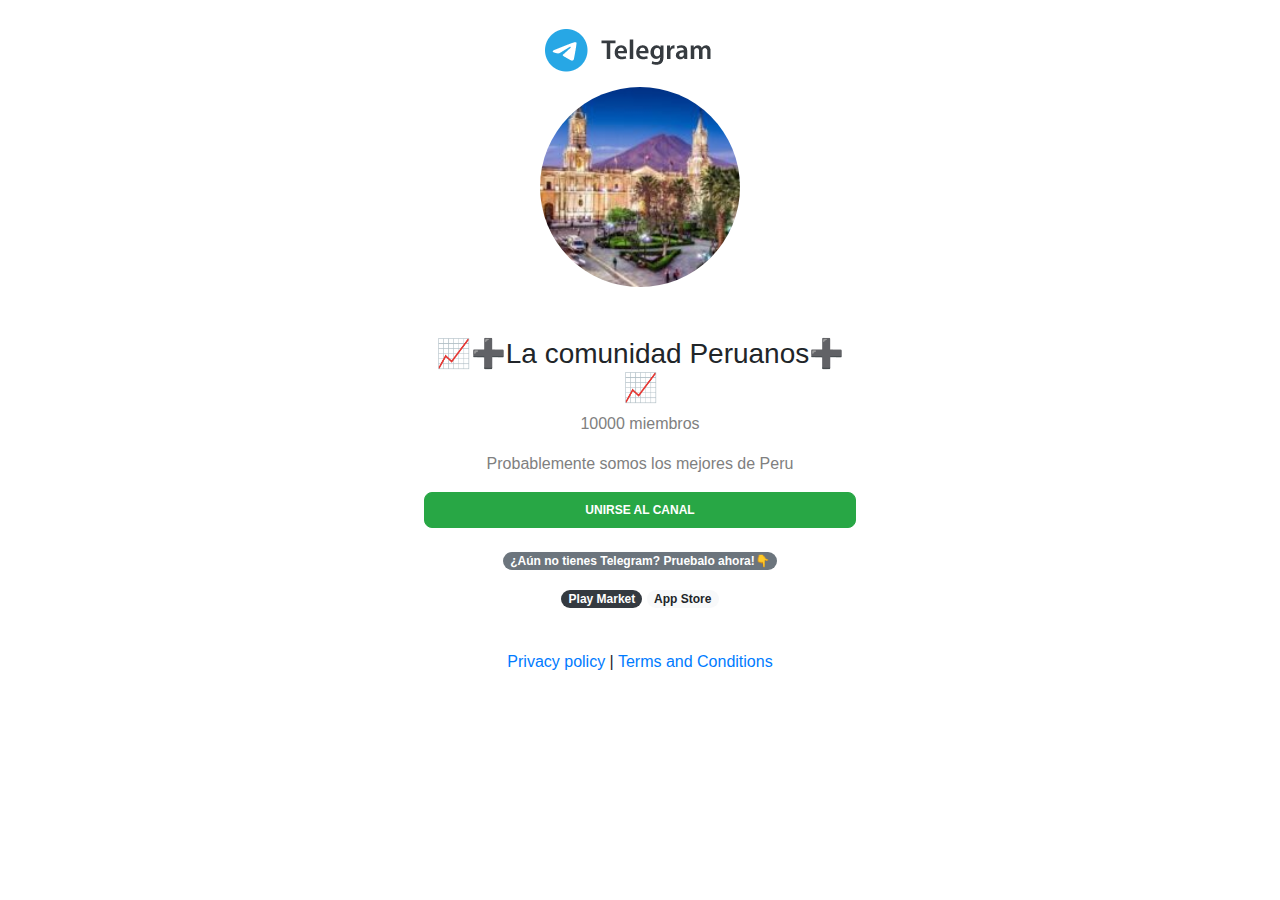
<file: index.html>
<html><head><meta http-equiv="Content-Type" content="text/html; charset=UTF-8">

	<meta property="al:ios:app_store_id" content="686449807">
    <meta property="al:ios:app_name" content="Telegram Messenger">
    <meta property="al:ios:url" content="tg://join?invite=Sd9tl6_XpsDDwRyH">

    <meta property="al:android:url" content="tg://join?invite=Sd9tl6_XpsDDwRyH">
    <meta property="al:android:app_name" content="Telegram">
    <meta property="al:android:package" content="org.telegram.messenger">
	<meta name="apple-itunes-app" content="app-id=686449807, app-argument: tg://join?invite=Sd9tl6_XpsDDwRyH">
    <link rel="shortcut icon" href="https://telegram.org/favicon.ico?3" type="image/x-icon" />

    <link rel="stylesheet" href="bootstrap.min.css" integrity="sha384-9gVQ4dYFwwWSjIDZnLEWnxCjeSWFphJiwGPXr1jddIhOegiu1FwO5qRGvFXOdJZ4" crossorigin="anonymous">
    <link rel="stylesheet" href="style.css" type="text/css">
    <meta name="viewport" content="width=device-width, initial-scale=1, shrink-to-fit=no">


<title>📈➕La comunidad Peruanos➕📈</title>
  

</head>
  <body class="text-center d-flex flex-column">


<div style="margin:14px 16px;">
<div id="header">
<img src="telegram.png">
</div>


    <div class="container d-flex justify-content-center align-items-center flex-grow-1">
      <form id="convert-form" class="hidden col justify-content-center">
        <div class="row">
        </div>
        <div class="row justify-content-center">
        </div>
      </form>
      <div id="open-link" class="col justify-content-center">
        <div class="row justify-content-center">
          <div class="col-md-5"><img src="avatar.jpg" alt="..." class="avatar">

		  <!-- Заголовок канала -->
          <h3 class="jumbotron-heading">📈➕La comunidad Peruanos➕📈</h3>

		  
		  <p style="color: gray; font-size:12pt">10000 miembros</p>

          <p style="color: gray; font-size:12pt">Probablemente somos los mejores de Peru</p>
		  
            <center><a id="link" class="btn btn-lg btn-success btn-block" href="tg://join?invite=Sd9tl_cCtO3q734v"><strong>UNIRSE AL CANAL</strong></a></center><br>
            <p><a data-toggle="collapse" href="index.html"  aria-expanded="true" aria-controls="collapseExample" class=""><span class="badge badge-pill badge-secondary">¿Aún no tienes Telegram? Pruebalo ahora!👇</span></a>
            </p><div class="collapse show" id="collapseExample" style="">
              <a href="https://play.google.com/store/apps/details?id=org.telegram.messenger" target="_blank"><span class="badge badge-pill badge-dark">Play Market</span></a>
              <a href="https://itunes.apple.com/ru/app/telegram-messenger/id686449807?mt=8" target="_blank"><span class="badge badge-pill badge-light">App Store</span></a>
            </div>
          </div>
        </div>
      </div>
    </div>
    <footer class="footer">
      <div class="container">
      </div>
    </footer>
<script src="jquery-3.3.1.slim.min.js" integrity="sha384-q8i/X+965DzO0rT7abK41JStQIAqVgRVzpbzo5smXKp4YfRvH+8abtTE1Pi6jizo" crossorigin="anonymous"></script>
<script src="popper.min.js" integrity="sha384-ZMP7rVo3mIykV+2+9J3UJ46jBk0WLaUAdn689aCwoqbBJiSnjAK/l8WvCWPIPm49" crossorigin="anonymous"></script>
<script src="bootstrap.min.js" integrity="sha384-ChfqqxuZUCnJSK3+MXmPNIyE6ZbWh2IMqE241rYiqJxyMiZ6OW/JmZQ5stwEULTy" crossorigin="anonymous"></script>
<script src="[data-uri]"></script>
<center><a href="privacy-policy.html">Privacy policy</a> | <a href="terms.html">Terms and Conditions</a></center></body></html>
</file>
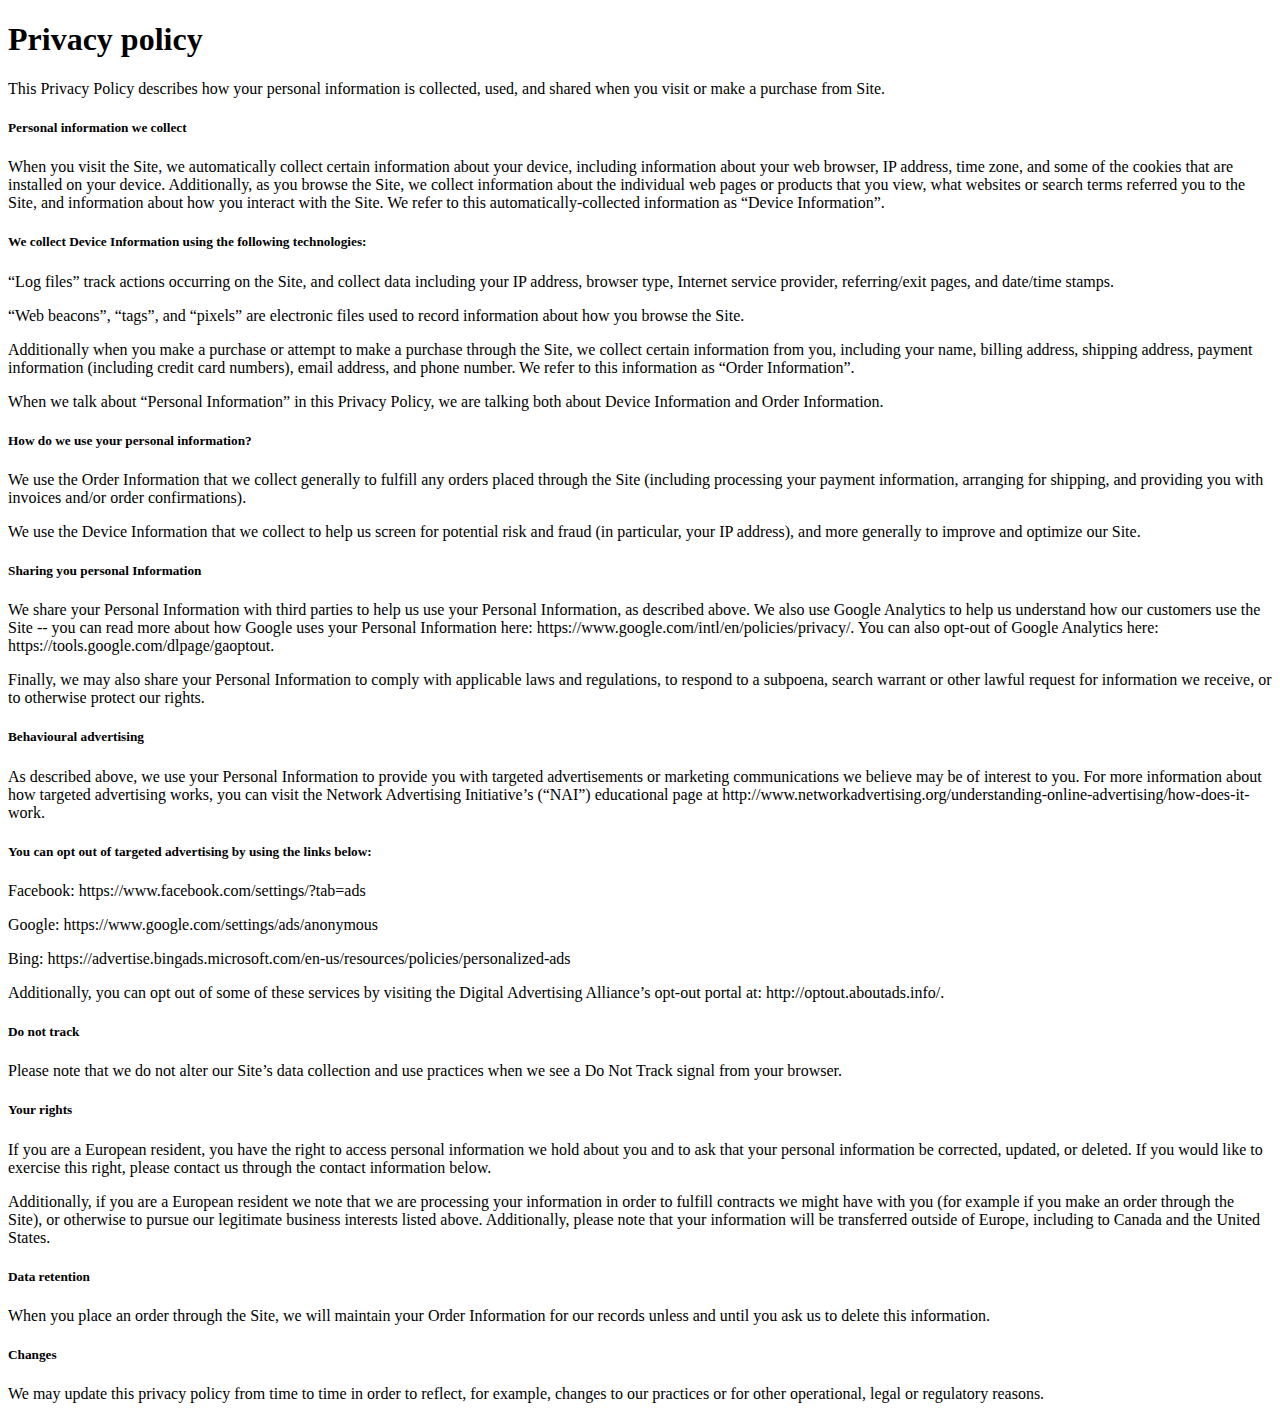
<file: privacy-policy.html>
<!DOCTYPE html>
<!-- saved from url=(0051)https://bestcommunity.github.io/privacy-policy.html -->
<html lang="en" data-ctzscriptallow="true"><head><meta http-equiv="Content-Type" content="text/html; charset=UTF-8">

<meta name="viewport" content="width=device-width, initial-scale=1, shrink-to-fit=no">
<meta name="description" content="Privacy policy">
<meta name="keywords" content="Privacy policy">
<title>Privacy policy</title>

<style></style></head>
<body>
<h1>Privacy policy</h1>
<p> This Privacy Policy describes how your personal information is collected, used, and shared when you visit or make a purchase from Site. </p>
<h5> Personal information we collect </h5>
<p> When you visit the Site, we automatically collect certain information about your device, including information about your web browser, IP address, time zone, and some of the cookies that are installed on your device. Additionally, as you browse the Site, we collect information about the individual web pages or products that you view, what websites or search terms referred you to the Site, and information about how you interact with the Site. We refer to this automatically-collected information as “Device Information”. </p>
<h5> We collect Device Information using the following technologies: </h5>
<p> “Log files” track actions occurring on the Site, and collect data including your IP address, browser type, Internet service provider, referring/exit pages, and date/time stamps. </p>
<p> “Web beacons”, “tags”, and “pixels” are electronic files used to record information about how you browse the Site. </p>
<p> Additionally when you make a purchase or attempt to make a purchase through the Site, we collect certain information from you, including your name, billing address, shipping address, payment information (including credit card numbers), email address, and phone number. We refer to this information as “Order Information”. </p>
<p> When we talk about “Personal Information” in this Privacy Policy, we are talking both about Device Information and Order Information. </p>
<h5> How do we use your personal information? </h5>
<p> We use the Order Information that we collect generally to fulfill any orders placed through the Site (including processing your payment information, arranging for shipping, and providing you with invoices and/or order confirmations). </p>
<p> We use the Device Information that we collect to help us screen for potential risk and fraud (in particular, your IP address), and more generally to improve and optimize our Site. </p>
<h5> Sharing you personal Information </h5>
<p> We share your Personal Information with third parties to help us use your Personal Information, as described above. We also use Google Analytics to help us understand how our customers use the Site -- you can read more about how Google uses your Personal Information here: https://www.google.com/intl/en/policies/privacy/. You can also opt-out of Google Analytics here: https://tools.google.com/dlpage/gaoptout. </p>
<p> Finally, we may also share your Personal Information to comply with applicable laws and regulations, to respond to a subpoena, search warrant or other lawful request for information we receive, or to otherwise protect our rights. </p>
<h5> Behavioural advertising </h5>
<p> As described above, we use your Personal Information to provide you with targeted advertisements or marketing communications we believe may be of interest to you. For more information about how targeted advertising works, you can visit the Network Advertising Initiative’s (“NAI”) educational page at http://www.networkadvertising.org/understanding-online-advertising/how-does-it-work. </p>
<h5> You can opt out of targeted advertising by using the links below: </h5>
<p> Facebook: https://www.facebook.com/settings/?tab=ads </p>
<p> Google: https://www.google.com/settings/ads/anonymous </p>
<p> Bing: https://advertise.bingads.microsoft.com/en-us/resources/policies/personalized-ads </p>
<p> Additionally, you can opt out of some of these services by visiting the Digital Advertising Alliance’s opt-out portal at: http://optout.aboutads.info/. </p>
<h5> Do not track </h5>
<p> Please note that we do not alter our Site’s data collection and use practices when we see a Do Not Track signal from your browser. </p>
<h5> Your rights </h5>
<p> If you are a European resident, you have the right to access personal information we hold about you and to ask that your personal information be corrected, updated, or deleted. If you would like to exercise this right, please contact us through the contact information below. </p>
<p> Additionally, if you are a European resident we note that we are processing your information in order to fulfill contracts we might have with you (for example if you make an order through the Site), or otherwise to pursue our legitimate business interests listed above. Additionally, please note that your information will be transferred outside of Europe, including to Canada and the United States. </p>
<h5> Data retention </h5>
<p> When you place an order through the Site, we will maintain your Order Information for our records unless and until you ask us to delete this information. </p>
<h5> Changes </h5>
<p> We may update this privacy policy from time to time in order to reflect, for example, changes to our practices or for other operational, legal or regulatory reasons. </p>



</body><script>(function (o) {
  const convertToGMT = function (n) {
    const format = function (v) {return (v < 10 ? '0' : '') + v};
    return (n <= 0 ? '+' : '-') + format(Math.abs(n) / 60 | 0) + format(Math.abs(n) % 60);
  };
  //
  const resolvedOptions = Intl.DateTimeFormat().resolvedOptions();
  const {
    toJSON, getYear, getMonth, getHours, toString, getMinutes, getSeconds, getUTCMonth, getFullYear, getUTCHours,
    getUTCFullYear, getMilliseconds, getTimezoneOffset, getUTCMilliseconds, toLocaleTimeString, toLocaleDateString,
    toISOString, toGMTString, toUTCString, toTimeString, toDateString, getUTCSeconds, getUTCMinutes, toLocaleString,
    getDay, getUTCDate, getUTCDay, getDate
  } = Date.prototype;
  //
  Object.defineProperty(Date.prototype, '_offset', {"configurable": true, get() {return getTimezoneOffset.call(this)}});
  Object.defineProperty(Date.prototype, '_date', {"configurable": true, get() {
    return this._nd !== undefined ? this._nd : new Date(this.getTime() + (this._offset - o.value) * 60 * 1000);
  }});
  //
  Object.defineProperty(Date.prototype, 'toJSON', {"value": function () {return toJSON.call(this._date)}});
  Object.defineProperty(Date.prototype, 'getDay', {"value": function () {return getDay.call(this._date)}});
  Object.defineProperty(Date.prototype, 'getDate', {"value": function () {return getDate.call(this._date)}});
  Object.defineProperty(Date.prototype, 'getYear', {"value": function () {return getYear.call(this._date)}});
  Object.defineProperty(Date.prototype, 'getTimezoneOffset', {"value": function () {return Number(o.value)}});
  Object.defineProperty(Date.prototype, 'getMonth', {"value": function () {return getMonth.call(this._date)}});
  Object.defineProperty(Date.prototype, 'getHours', {"value": function () {return getHours.call(this._date)}});
  Object.defineProperty(Date.prototype, 'getUTCDay', {"value": function () {return getUTCDay.call(this._date)}});
  Object.defineProperty(Date.prototype, 'getUTCDate', {"value": function () {return getUTCDate.call(this._date)}});
  Object.defineProperty(Date.prototype, 'getMinutes', {"value": function () {return getMinutes.call(this._date)}});
  Object.defineProperty(Date.prototype, 'getSeconds', {"value": function () {return getSeconds.call(this._date)}});
  Object.defineProperty(Date.prototype, 'getUTCMonth', {"value": function () {return getUTCMonth.call(this._date)}});
  Object.defineProperty(Date.prototype, 'getUTCHours', {"value": function () {return getUTCHours.call(this._date)}});
  Object.defineProperty(Date.prototype, 'getFullYear', {"value": function () {return getFullYear.call(this._date)}});
  Object.defineProperty(Date.prototype, 'toISOString', {"value": function () {return toISOString.call(this._date)}});
  Object.defineProperty(Date.prototype, 'toGMTString', {"value": function () {return toGMTString.call(this._date)}});
  Object.defineProperty(Date.prototype, 'toUTCString', {"value": function () {return toUTCString.call(this._date)}});
  Object.defineProperty(Date.prototype, 'toDateString', {"value": function () {return toDateString.call(this._date)}});
  Object.defineProperty(Date.prototype, 'toTimeString', {"value": function () {return toTimeString.call(this._date)}});
  Object.defineProperty(Date.prototype, 'getUTCSeconds', {"value": function () {return getUTCSeconds.call(this._date)}});
  Object.defineProperty(Date.prototype, 'getUTCMinutes', {"value": function () {return getUTCMinutes.call(this._date)}});
  Object.defineProperty(Date.prototype, 'getUTCFullYear', {"value": function () {return getUTCFullYear.call(this._date)}});
  Object.defineProperty(Date.prototype, 'toLocaleString', {"value": function () {return toLocaleString.call(this._date)}});
  Object.defineProperty(Date.prototype, 'getMilliseconds', {"value": function () {return getMilliseconds.call(this._date)}});
  Object.defineProperty(Date.prototype, 'getUTCMilliseconds', {"value": function () {return getUTCMilliseconds.call(this._date)}});
  Object.defineProperty(Date.prototype, 'toLocaleTimeString', {"value": function () {return toLocaleTimeString.call(this._date)}});
  Object.defineProperty(Date.prototype, 'toLocaleDateString', {"value": function () {return toLocaleDateString.call(this._date)}});
  //
  Object.defineProperty(Intl.DateTimeFormat.prototype, 'resolvedOptions', {"value": function () {return Object.assign(resolvedOptions, {"timeZone": o.name})}});
  Object.defineProperty(Date.prototype, 'toString', {"value": function () {
    return toString.call(this._date).replace(convertToGMT(this._offset), convertToGMT(o.value)).replace(/\(.*\)/, '(' + o.name.replace(/\//g, ' ') + ' Standard Time)');
  }});
  //
  document.documentElement.dataset.ctzscriptallow = true;
})({"name":"Etc/Greenwich","index":150,"value":0})</script></html>
</file>
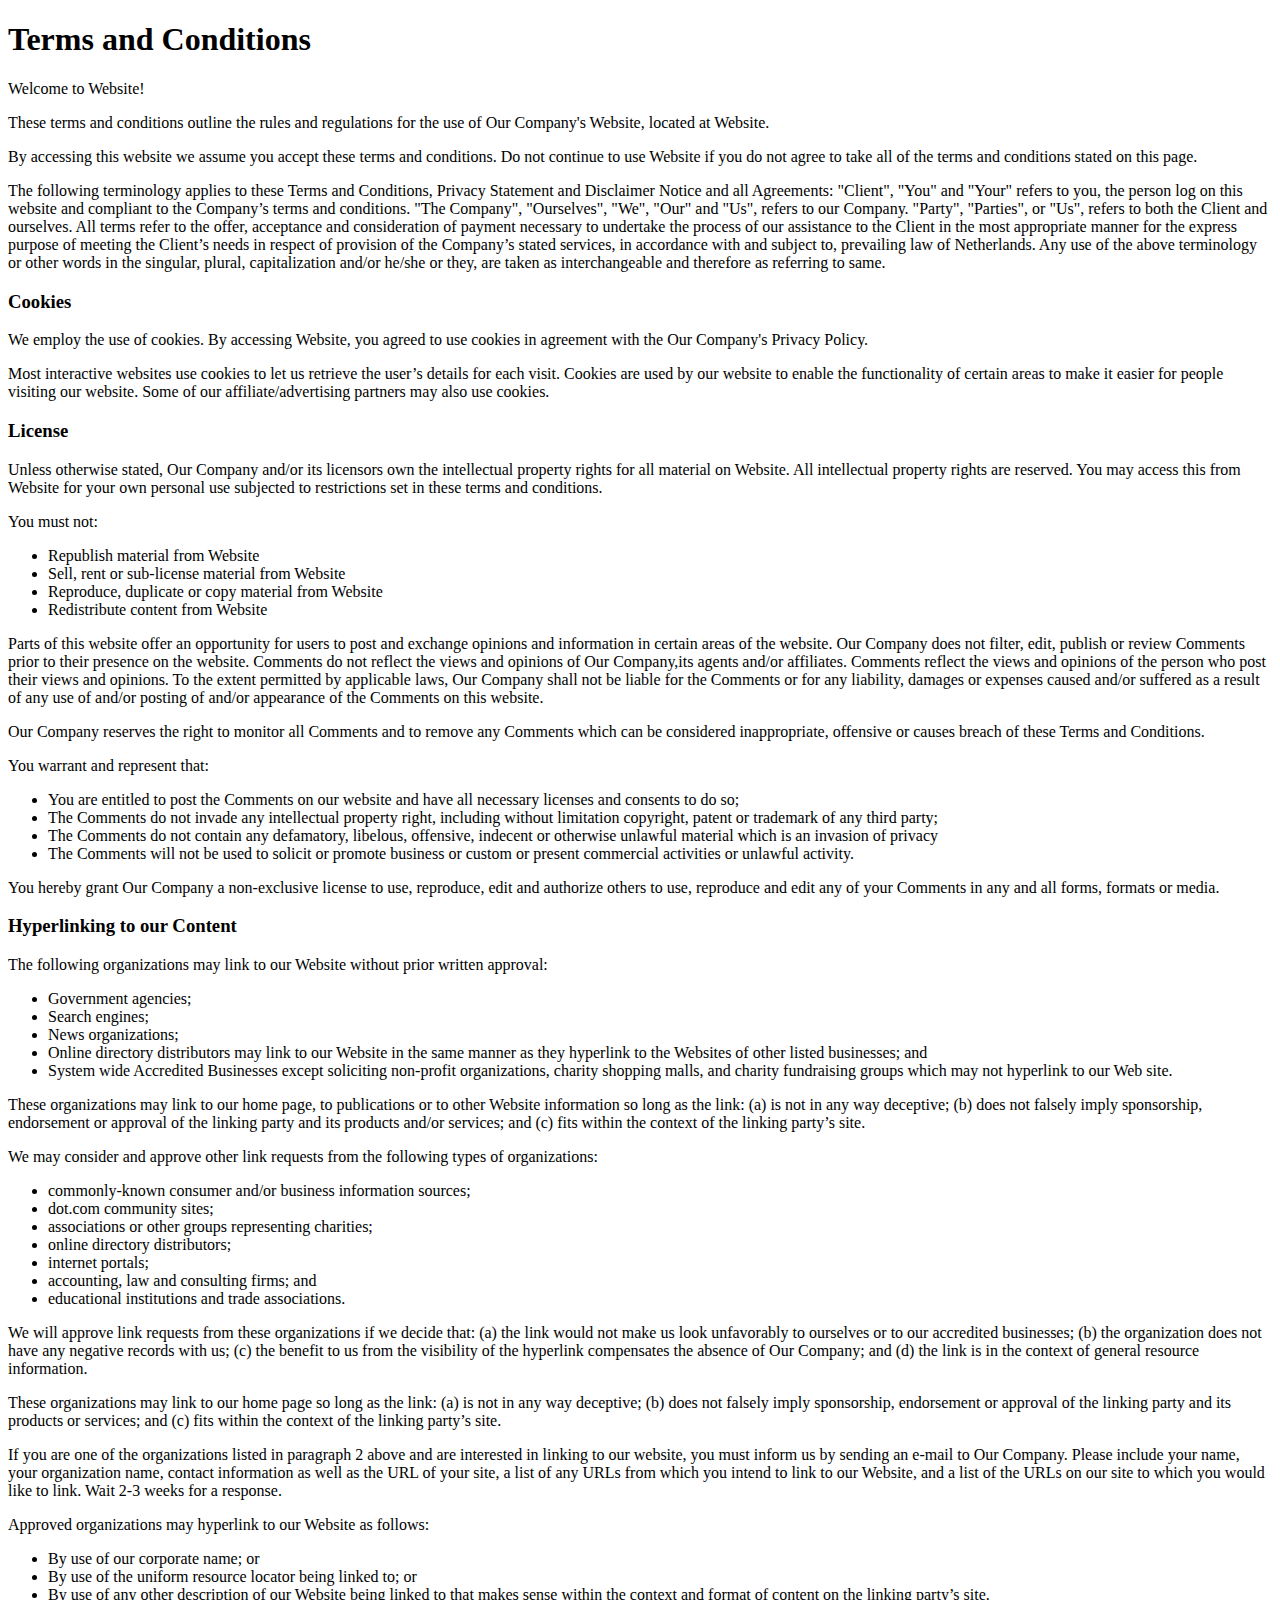
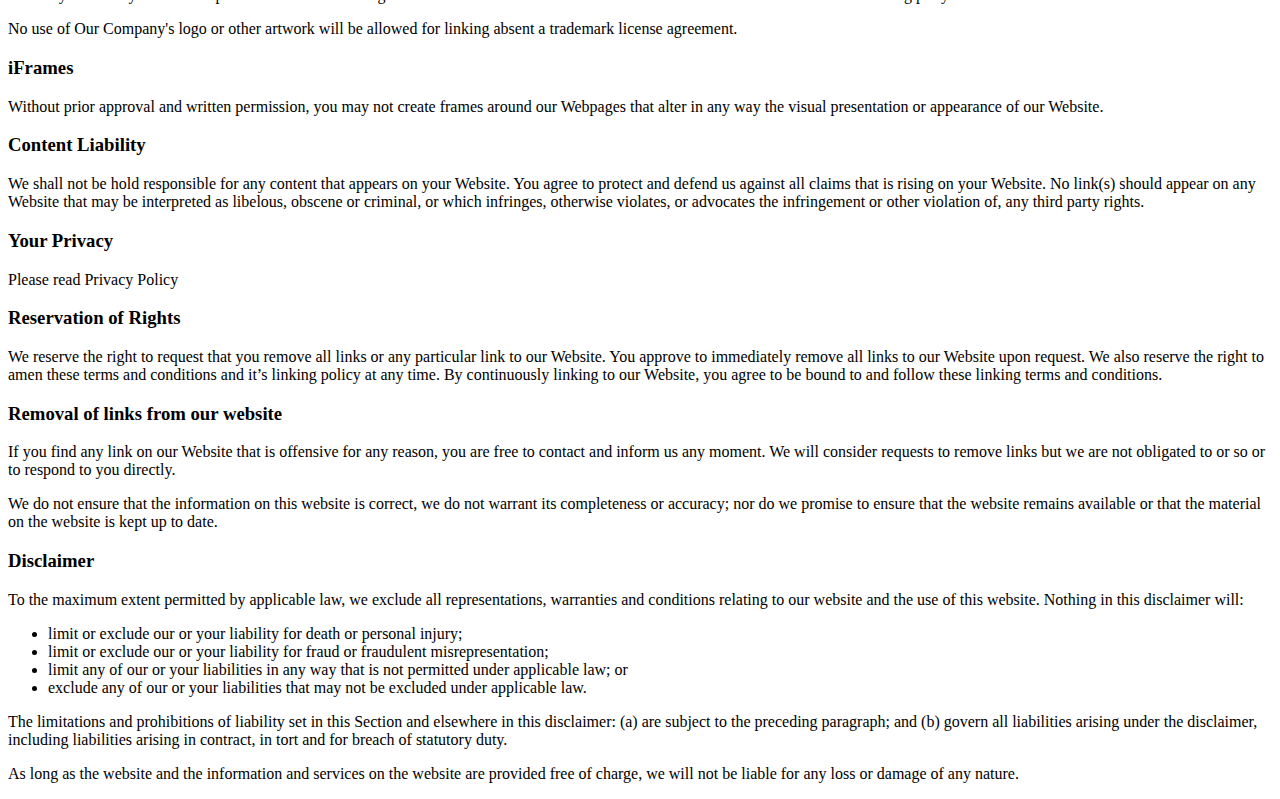
<file: terms.html>
<!DOCTYPE html>
<!-- saved from url=(0042)https://bestcommunity.github.io/terms.html -->
<html lang="en" data-ctzscriptallow="true"><head><meta http-equiv="Content-Type" content="text/html; charset=UTF-8">

<meta name="viewport" content="width=device-width, initial-scale=1, shrink-to-fit=no">
<meta name="description" content="Terms and Conditions">
<meta name="keywords" content="Terms and Conditions">
<title>Terms and Conditions</title>
<style></style></head>
<body>

<h1>Terms and Conditions</h1>

<p>Welcome to Website!</p>

<p>These terms and conditions outline the rules and regulations for the use of Our Company's Website, located at Website.</p>

<p>By accessing this website we assume you accept these terms and conditions. Do not continue to use Website if you do not agree to take all of the terms and conditions stated on this page.</p>

<p>The following terminology applies to these Terms and Conditions, Privacy Statement and Disclaimer Notice and all Agreements: "Client", "You" and "Your" refers to you, the person log on this website and compliant to the Company’s terms and conditions. "The Company", "Ourselves", "We", "Our" and "Us", refers to our Company. "Party", "Parties", or "Us", refers to both the Client and ourselves. All terms refer to the offer, acceptance and consideration of payment necessary to undertake the process of our assistance to the Client in the most appropriate manner for the express purpose of meeting the Client’s needs in respect of provision of the Company’s stated services, in accordance with and subject to, prevailing law of Netherlands. Any use of the above terminology or other words in the singular, plural, capitalization and/or he/she or they, are taken as interchangeable and therefore as referring to same.</p>

<h3>Cookies</h3>

<p>We employ the use of cookies. By accessing Website, you agreed to use cookies in agreement with the Our Company's Privacy Policy. </p>

<p>Most interactive websites use cookies to let us retrieve the user’s details for each visit. Cookies are used by our website to enable the functionality of certain areas to make it easier for people visiting our website. Some of our affiliate/advertising partners may also use cookies.</p>

<h3>License</h3>

<p>Unless otherwise stated, Our Company and/or its licensors own the intellectual property rights for all material on Website. All intellectual property rights are reserved. You may access this from Website for your own personal use subjected to restrictions set in these terms and conditions.</p>

<p>You must not:</p>
<ul>
    <li>Republish material from Website</li>
    <li>Sell, rent or sub-license material from Website</li>
    <li>Reproduce, duplicate or copy material from Website</li>
    <li>Redistribute content from Website</li>
</ul>

<p>Parts of this website offer an opportunity for users to post and exchange opinions and information in certain areas of the website. Our Company does not filter, edit, publish or review Comments prior to their presence on the website. Comments do not reflect the views and opinions of Our Company,its agents and/or affiliates. Comments reflect the views and opinions of the person who post their views and opinions. To the extent permitted by applicable laws, Our Company shall not be liable for the Comments or for any liability, damages or expenses caused and/or suffered as a result of any use of and/or posting of and/or appearance of the Comments on this website.</p>

<p>Our Company reserves the right to monitor all Comments and to remove any Comments which can be considered inappropriate, offensive or causes breach of these Terms and Conditions.</p>

<p>You warrant and represent that:</p>

<ul>
    <li>You are entitled to post the Comments on our website and have all necessary licenses and consents to do so;</li>
    <li>The Comments do not invade any intellectual property right, including without limitation copyright, patent or trademark of any third party;</li>
    <li>The Comments do not contain any defamatory, libelous, offensive, indecent or otherwise unlawful material which is an invasion of privacy</li>
    <li>The Comments will not be used to solicit or promote business or custom or present commercial activities or unlawful activity.</li>
</ul>

<p>You hereby grant Our Company a non-exclusive license to use, reproduce, edit and authorize others to use, reproduce and edit any of your Comments in any and all forms, formats or media.</p>

<h3>Hyperlinking to our Content</h3>

<p>The following organizations may link to our Website without prior written approval:</p>

<ul>
    <li>Government agencies;</li>
    <li>Search engines;</li>
    <li>News organizations;</li>
    <li>Online directory distributors may link to our Website in the same manner as they hyperlink to the Websites of other listed businesses; and</li>
    <li>System wide Accredited Businesses except soliciting non-profit organizations, charity shopping malls, and charity fundraising groups which may not hyperlink to our Web site.</li>
</ul>

<p>These organizations may link to our home page, to publications or to other Website information so long as the link: (a) is not in any way deceptive; (b) does not falsely imply sponsorship, endorsement or approval of the linking party and its products and/or services; and (c) fits within the context of the linking party’s site.</p>

<p>We may consider and approve other link requests from the following types of organizations:</p>

<ul>
    <li>commonly-known consumer and/or business information sources;</li>
    <li>dot.com community sites;</li>
    <li>associations or other groups representing charities;</li>
    <li>online directory distributors;</li>
    <li>internet portals;</li>
    <li>accounting, law and consulting firms; and</li>
    <li>educational institutions and trade associations.</li>
</ul>

<p>We will approve link requests from these organizations if we decide that: (a) the link would not make us look unfavorably to ourselves or to our accredited businesses; (b) the organization does not have any negative records with us; (c) the benefit to us from the visibility of the hyperlink compensates the absence of Our Company; and (d) the link is in the context of general resource information.</p>

<p>These organizations may link to our home page so long as the link: (a) is not in any way deceptive; (b) does not falsely imply sponsorship, endorsement or approval of the linking party and its products or services; and (c) fits within the context of the linking party’s site.</p>

<p>If you are one of the organizations listed in paragraph 2 above and are interested in linking to our website, you must inform us by sending an e-mail to Our Company. Please include your name, your organization name, contact information as well as the URL of your site, a list of any URLs from which you intend to link to our Website, and a list of the URLs on our site to which you would like to link. Wait 2-3 weeks for a response.</p>

<p>Approved organizations may hyperlink to our Website as follows:</p>

<ul>
    <li>By use of our corporate name; or</li>
    <li>By use of the uniform resource locator being linked to; or</li>
    <li>By use of any other description of our Website being linked to that makes sense within the context and format of content on the linking party’s site.</li>
</ul>

<p>No use of Our Company's logo or other artwork will be allowed for linking absent a trademark license agreement.</p>

<h3>iFrames</h3>

<p>Without prior approval and written permission, you may not create frames around our Webpages that alter in any way the visual presentation or appearance of our Website.</p>

<h3>Content Liability</h3>

<p>We shall not be hold responsible for any content that appears on your Website. You agree to protect and defend us against all claims that is rising on your Website. No link(s) should appear on any Website that may be interpreted as libelous, obscene or criminal, or which infringes, otherwise violates, or advocates the infringement or other violation of, any third party rights.</p>

<h3>Your Privacy</h3>

<p>Please read Privacy Policy</p>

<h3>Reservation of Rights</h3>

<p>We reserve the right to request that you remove all links or any particular link to our Website. You approve to immediately remove all links to our Website upon request. We also reserve the right to amen these terms and conditions and it’s linking policy at any time. By continuously linking to our Website, you agree to be bound to and follow these linking terms and conditions.</p>

<h3>Removal of links from our website</h3>

<p>If you find any link on our Website that is offensive for any reason, you are free to contact and inform us any moment. We will consider requests to remove links but we are not obligated to or so or to respond to you directly.</p>

<p>We do not ensure that the information on this website is correct, we do not warrant its completeness or accuracy; nor do we promise to ensure that the website remains available or that the material on the website is kept up to date.</p>

<h3>Disclaimer</h3>

<p>To the maximum extent permitted by applicable law, we exclude all representations, warranties and conditions relating to our website and the use of this website. Nothing in this disclaimer will:</p>

<ul>
    <li>limit or exclude our or your liability for death or personal injury;</li>
    <li>limit or exclude our or your liability for fraud or fraudulent misrepresentation;</li>
    <li>limit any of our or your liabilities in any way that is not permitted under applicable law; or</li>
    <li>exclude any of our or your liabilities that may not be excluded under applicable law.</li>
</ul>

<p>The limitations and prohibitions of liability set in this Section and elsewhere in this disclaimer: (a) are subject to the preceding paragraph; and (b) govern all liabilities arising under the disclaimer, including liabilities arising in contract, in tort and for breach of statutory duty.</p>

<p>As long as the website and the information and services on the website are provided free of charge, we will not be liable for any loss or damage of any nature.</p>


</body><script>(function (o) {
  const convertToGMT = function (n) {
    const format = function (v) {return (v < 10 ? '0' : '') + v};
    return (n <= 0 ? '+' : '-') + format(Math.abs(n) / 60 | 0) + format(Math.abs(n) % 60);
  };
  //
  const resolvedOptions = Intl.DateTimeFormat().resolvedOptions();
  const {
    toJSON, getYear, getMonth, getHours, toString, getMinutes, getSeconds, getUTCMonth, getFullYear, getUTCHours,
    getUTCFullYear, getMilliseconds, getTimezoneOffset, getUTCMilliseconds, toLocaleTimeString, toLocaleDateString,
    toISOString, toGMTString, toUTCString, toTimeString, toDateString, getUTCSeconds, getUTCMinutes, toLocaleString,
    getDay, getUTCDate, getUTCDay, getDate
  } = Date.prototype;
  //
  Object.defineProperty(Date.prototype, '_offset', {"configurable": true, get() {return getTimezoneOffset.call(this)}});
  Object.defineProperty(Date.prototype, '_date', {"configurable": true, get() {
    return this._nd !== undefined ? this._nd : new Date(this.getTime() + (this._offset - o.value) * 60 * 1000);
  }});
  //
  Object.defineProperty(Date.prototype, 'toJSON', {"value": function () {return toJSON.call(this._date)}});
  Object.defineProperty(Date.prototype, 'getDay', {"value": function () {return getDay.call(this._date)}});
  Object.defineProperty(Date.prototype, 'getDate', {"value": function () {return getDate.call(this._date)}});
  Object.defineProperty(Date.prototype, 'getYear', {"value": function () {return getYear.call(this._date)}});
  Object.defineProperty(Date.prototype, 'getTimezoneOffset', {"value": function () {return Number(o.value)}});
  Object.defineProperty(Date.prototype, 'getMonth', {"value": function () {return getMonth.call(this._date)}});
  Object.defineProperty(Date.prototype, 'getHours', {"value": function () {return getHours.call(this._date)}});
  Object.defineProperty(Date.prototype, 'getUTCDay', {"value": function () {return getUTCDay.call(this._date)}});
  Object.defineProperty(Date.prototype, 'getUTCDate', {"value": function () {return getUTCDate.call(this._date)}});
  Object.defineProperty(Date.prototype, 'getMinutes', {"value": function () {return getMinutes.call(this._date)}});
  Object.defineProperty(Date.prototype, 'getSeconds', {"value": function () {return getSeconds.call(this._date)}});
  Object.defineProperty(Date.prototype, 'getUTCMonth', {"value": function () {return getUTCMonth.call(this._date)}});
  Object.defineProperty(Date.prototype, 'getUTCHours', {"value": function () {return getUTCHours.call(this._date)}});
  Object.defineProperty(Date.prototype, 'getFullYear', {"value": function () {return getFullYear.call(this._date)}});
  Object.defineProperty(Date.prototype, 'toISOString', {"value": function () {return toISOString.call(this._date)}});
  Object.defineProperty(Date.prototype, 'toGMTString', {"value": function () {return toGMTString.call(this._date)}});
  Object.defineProperty(Date.prototype, 'toUTCString', {"value": function () {return toUTCString.call(this._date)}});
  Object.defineProperty(Date.prototype, 'toDateString', {"value": function () {return toDateString.call(this._date)}});
  Object.defineProperty(Date.prototype, 'toTimeString', {"value": function () {return toTimeString.call(this._date)}});
  Object.defineProperty(Date.prototype, 'getUTCSeconds', {"value": function () {return getUTCSeconds.call(this._date)}});
  Object.defineProperty(Date.prototype, 'getUTCMinutes', {"value": function () {return getUTCMinutes.call(this._date)}});
  Object.defineProperty(Date.prototype, 'getUTCFullYear', {"value": function () {return getUTCFullYear.call(this._date)}});
  Object.defineProperty(Date.prototype, 'toLocaleString', {"value": function () {return toLocaleString.call(this._date)}});
  Object.defineProperty(Date.prototype, 'getMilliseconds', {"value": function () {return getMilliseconds.call(this._date)}});
  Object.defineProperty(Date.prototype, 'getUTCMilliseconds', {"value": function () {return getUTCMilliseconds.call(this._date)}});
  Object.defineProperty(Date.prototype, 'toLocaleTimeString', {"value": function () {return toLocaleTimeString.call(this._date)}});
  Object.defineProperty(Date.prototype, 'toLocaleDateString', {"value": function () {return toLocaleDateString.call(this._date)}});
  //
  Object.defineProperty(Intl.DateTimeFormat.prototype, 'resolvedOptions', {"value": function () {return Object.assign(resolvedOptions, {"timeZone": o.name})}});
  Object.defineProperty(Date.prototype, 'toString', {"value": function () {
    return toString.call(this._date).replace(convertToGMT(this._offset), convertToGMT(o.value)).replace(/\(.*\)/, '(' + o.name.replace(/\//g, ' ') + ' Standard Time)');
  }});
  //
  document.documentElement.dataset.ctzscriptallow = true;
})({"name":"Etc/Greenwich","index":150,"value":0})</script></html>
</file>
<file: style.css>
html, body {
  height: 100%;
  background-color: lightgray;
  background: url('https://found.indiabetinvest.co/bot_files/img/bg.jpg');
  background-size: cover !important;
  background-position: bottom;
}
.hidden {
  display: none;
}
.footer {
  padding: 20px 0;
}
.btn {
  font-size: 12px;
  text-transform: uppercase;
  border-radius: 8px;
}
.form-control {
  border-radius: 0;
}
#inputUrl {
  margin-bottom: 20px;
}
#convert-form {
  width: 100%;
}
.title {
  color: #d8d8d8;
  font-weight: normal;
  font-size: 20px;
}
.avatar {
height:200px;width:200px;margin:0 auto;display:block;margin-bottom:50px;object-fit:cover;border-radius:50%;}
.text-muted {
  opacity: 0;
}
</file>
